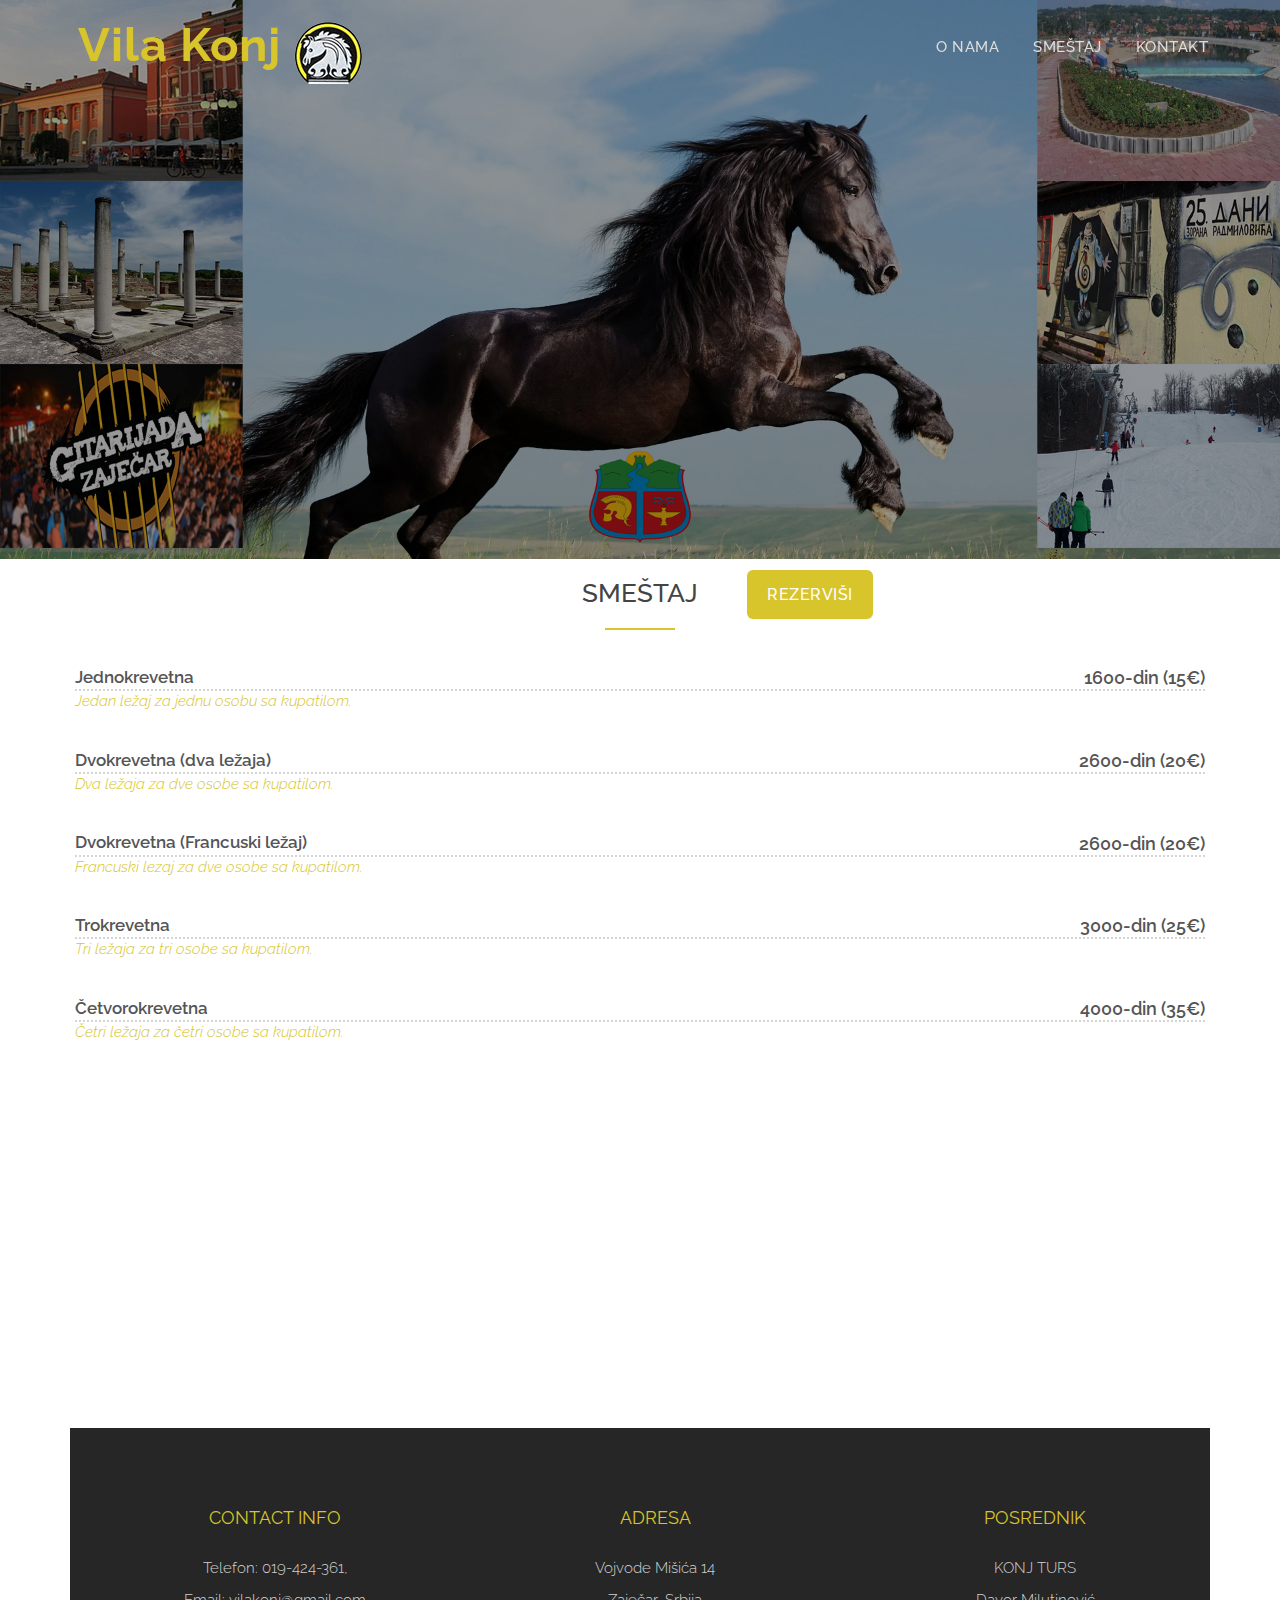
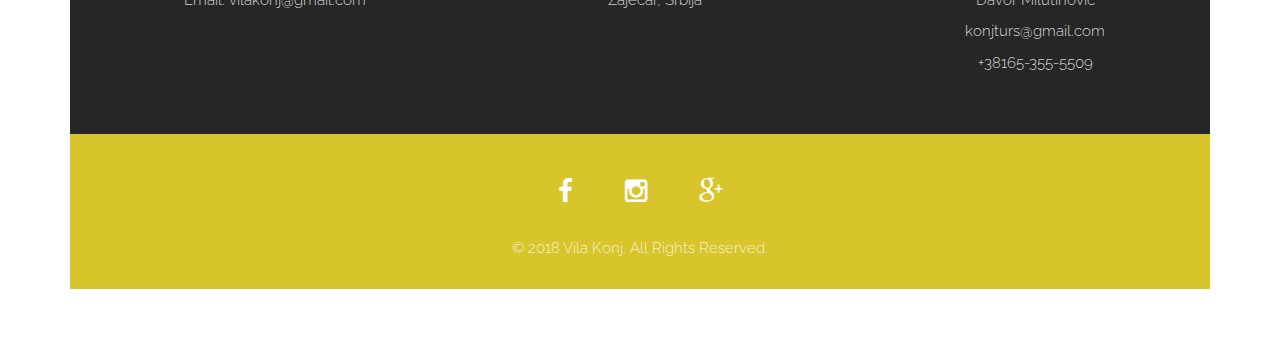
<file: index.html>
<!DOCTYPE html>
<html lang="en">
<head>
<meta charset="utf-8">
<meta name="viewport" content="width=device-width, initial-scale=1">
<title>Vila Konj</title>
<meta name="description" content="">
<meta name="author" content="">

<!-- Favicons
    ================================================== -->
<link rel="shortcut icon" href="img/favicon.ico" type="image/x-icon">
<link rel="apple-touch-icon" href="img/apple-touch-icon.png">
<link rel="apple-touch-icon" sizes="72x72" href="img/apple-touch-icon-72x72.png">
<link rel="apple-touch-icon" sizes="114x114" href="img/apple-touch-icon-114x114.png">

<!-- Bootstrap -->
<link rel="stylesheet" type="text/css"  href="css/bootstrap.css">
<link rel="stylesheet" type="text/css" href="fonts/font-awesome/css/font-awesome.css">

<!-- Stylesheet
    ================================================== -->
<link rel="stylesheet" type="text/css"  href="css/style.css">
<link rel="stylesheet" type="text/css" href="css/nivo-lightbox/nivo-lightbox.css">
<link rel="stylesheet" type="text/css" href="css/nivo-lightbox/default.css">
<link href="https://fonts.googleapis.com/css?family=Raleway:300,400,500,600,700" rel="stylesheet">
<link href="https://fonts.googleapis.com/css?family=Open+Sans:300,400,600,700" rel="stylesheet">
<link href="https://fonts.googleapis.com/css?family=Dancing+Script:400,700" rel="stylesheet">

<!-- HTML5 shim and Respond.js for IE8 support of HTML5 elements and media queries -->
<!-- WARNING: Respond.js doesn't work if you view the page via file:// -->
<!--[if lt IE 9]>
      <script src="https://oss.maxcdn.com/html5shiv/3.7.2/html5shiv.min.js"></script>
      <script src="https://oss.maxcdn.com/respond/1.4.2/respond.min.js"></script>
    <![endif]-->
</head>
<body id="page-top" data-spy="scroll" data-target=".navbar-fixed-top">
<!-- Navigation
    ==========================================-->
<nav id="menu" class="navbar navbar-default navbar-fixed-top">
  <div class="container"> 
    <!-- Brand and toggle get grouped for better mobile display -->
    <div class="navbar-header">
      <button type="button" class="navbar-toggle collapsed" data-toggle="collapse" data-target="#bs-example-navbar-collapse-1"> <span class="sr-only">Toggle navigation</span> <span class="icon-bar"></span> <span class="icon-bar"></span> <span class="icon-bar"></span> </button>
      <a class="navbar-brand page-scroll" href="#page-top">Vila Konj</a>
      <img src="img/Logo 2.png">
       </div>
    
    <!-- Collect the nav links, forms, and other content for toggling -->
    <div class="collapse navbar-collapse" id="bs-example-navbar-collapse-1">
      <ul class="nav navbar-nav navbar-right">
        <li><a href="#about" class="page-scroll">O nama</a></li>
        <li><a href="#restaurant-menu" class="page-scroll">Smeštaj</a></li>
        <li><a href="#call-reservation" class="page-scroll">Kontakt</a></li>
      </ul>
    </div>
    <!-- /.navbar-collapse --> 
  </div>
</nav>
<!-- Header -->
<header id="header">
  <div class="intro">
    <div class="overlay">
      <div class="container">
        <div class="row">
          <div class="intro-text">
            <h1></h1>
            <p></p>
            <a href="https://www.booking.com/hotel/rs/vila-konj.sr.html" class="btn btn-custom btn-lg page-scroll">
            Rezerviši</a> </div>
        </div>
      </div>
    </div>
  </div>
</header>
<!-- About Section -->

<!-- Restaurant Menu Section -->
<div id="restaurant-menu">
  
  <div class="container">
    <div class="row">
      <div class="col-xs-30 col-sm-30">
        <div class="menu-section">
          <h2 class="menu-section-title">Smeštaj</h2>
          <hr>
          <div class="menu-item">
            <a href="jednokrevetna.html">
            <div class="menu-item-name"> Jednokrevetna </div>
            <div class="menu-item-price"> 1600-din (15€) </div>
            <div class="menu-item-description"> Jedan ležaj za jednu osobu sa kupatilom. </div>
          </div>
          <div class="menu-item">
            <a href="http://google.com">
            <div class="menu-item-name"> Dvokrevetna (dva ležaja) </div>
            <div class="menu-item-price"> 2600-din (20€) </div>
            <div class="menu-item-description"> Dva ležaja za dve osobe sa kupatilom. </div>
          </div>
          <div class="menu-item">
            <a href="http://example.com">
            <div class="menu-item-name"> Dvokrevetna (Francuski ležaj)</div>
            <div class="menu-item-price"> 2600-din (20€) </div>
            <div class="menu-item-description"> Francuski lezaj za dve osobe sa kupatilom. </div>
          </div>
          <div class="menu-item">
            <a href="http://example.com">
            <div class="menu-item-name"> Trokrevetna </div>
            <div class="menu-item-price"> 3000-din (25€) </div>
            <div class="menu-item-description"> Tri ležaja za tri osobe sa kupatilom. </div>
          </div>
          <div class="menu-item">
            <a href="http://example.com">
            <div class="menu-item-name"> Četvorokrevetna </div>
            <div class="menu-item-price"> 4000-din (35€) </div>
            <div class="menu-item-description"> Četri ležaja za četri osobe sa kupatilom. </div>
          </div>
        </div>
      </div>
      
      
</div>

<!-- Portfolio Section -->

<!-- Team Section -->

<!-- Call Reservation Section -->
<div id="call-reservation">
<div class="Section"><iframe src="https://www.google.com/maps/embed?pb=!1m18!1m12!1m3!1d2874.754877646865!2d22.27563701550584!3d43.902343279113545!2m3!1f0!2f0!3f0!3m2!1i1024!2i768!4f13.1!3m3!1m2!1s0x47547367ed79d32d%3A0x7a706a0a0e794341!2sVILA+KONJ!5e0!3m2!1ssr!2srs!4v1534013377456" width="1140" height="300" frameborder="0" style="border:0" allowfullscreen></iframe></div>
</div>
<!-- Contact Section -->

<div id="footer">
  <div class="container text-center">
    <div class="col-md-4">
      <h3>Contact Info</h3>
      <div class="contact-item">
        <p>Telefon: 019-424-361,</p>
        <p>Email: vilakonj@gmail.com</p>
      </div>
    </div>
    <div class="col-md-4">
      <h3>Adresa</h3>
      <div class="contact-item">
        <p>Vojvode Mišića 14</p>
        <p>Zaječar, Srbija</p>
        
      </div>
    </div>
    <div class="col-md-4">
      <h3>Posrednik</h3>
      <div class="contact-item">
        <p>KONJ TURS</p>
        <p>Davor Milutinović</p>
        <p>konjturs@gmail.com</p>
        <p>+38165-355-5509</p>
      </div>
    </div>
  </div>
  <div class="container-fluid text-center copyrights">
    <div class="col-md-8 col-md-offset-2">
      <div class="social">
        <ul>
          <li><a href="#"><i class="fa fa-facebook"></i></a></li>
          <li><a href="#"><i class="fa fa-instagram"></i></a></li>
          <li><a href="#"><i class="fa fa-google-plus"></i></a></li>
        </ul>
      </div>
      <p>&copy; 2018 Vila Konj. All Rights Reserved.</p>
    </div>
  </div>
</div>
<script type="text/javascript" src="js/jquery.1.11.1.js"></script> 
<script type="text/javascript" src="js/bootstrap.js"></script> 
<script type="text/javascript" src="js/SmoothScroll.js"></script> 
<script type="text/javascript" src="js/nivo-lightbox.js"></script> 
<script type="text/javascript" src="js/jquery.isotope.js"></script> 
<script type="text/javascript" src="js/jqBootstrapValidation.js"></script> 
<script type="text/javascript" src="js/contact_me.js"></script> 
<script type="text/javascript" src="js/main.js"></script>
</body>
</html>
</file>
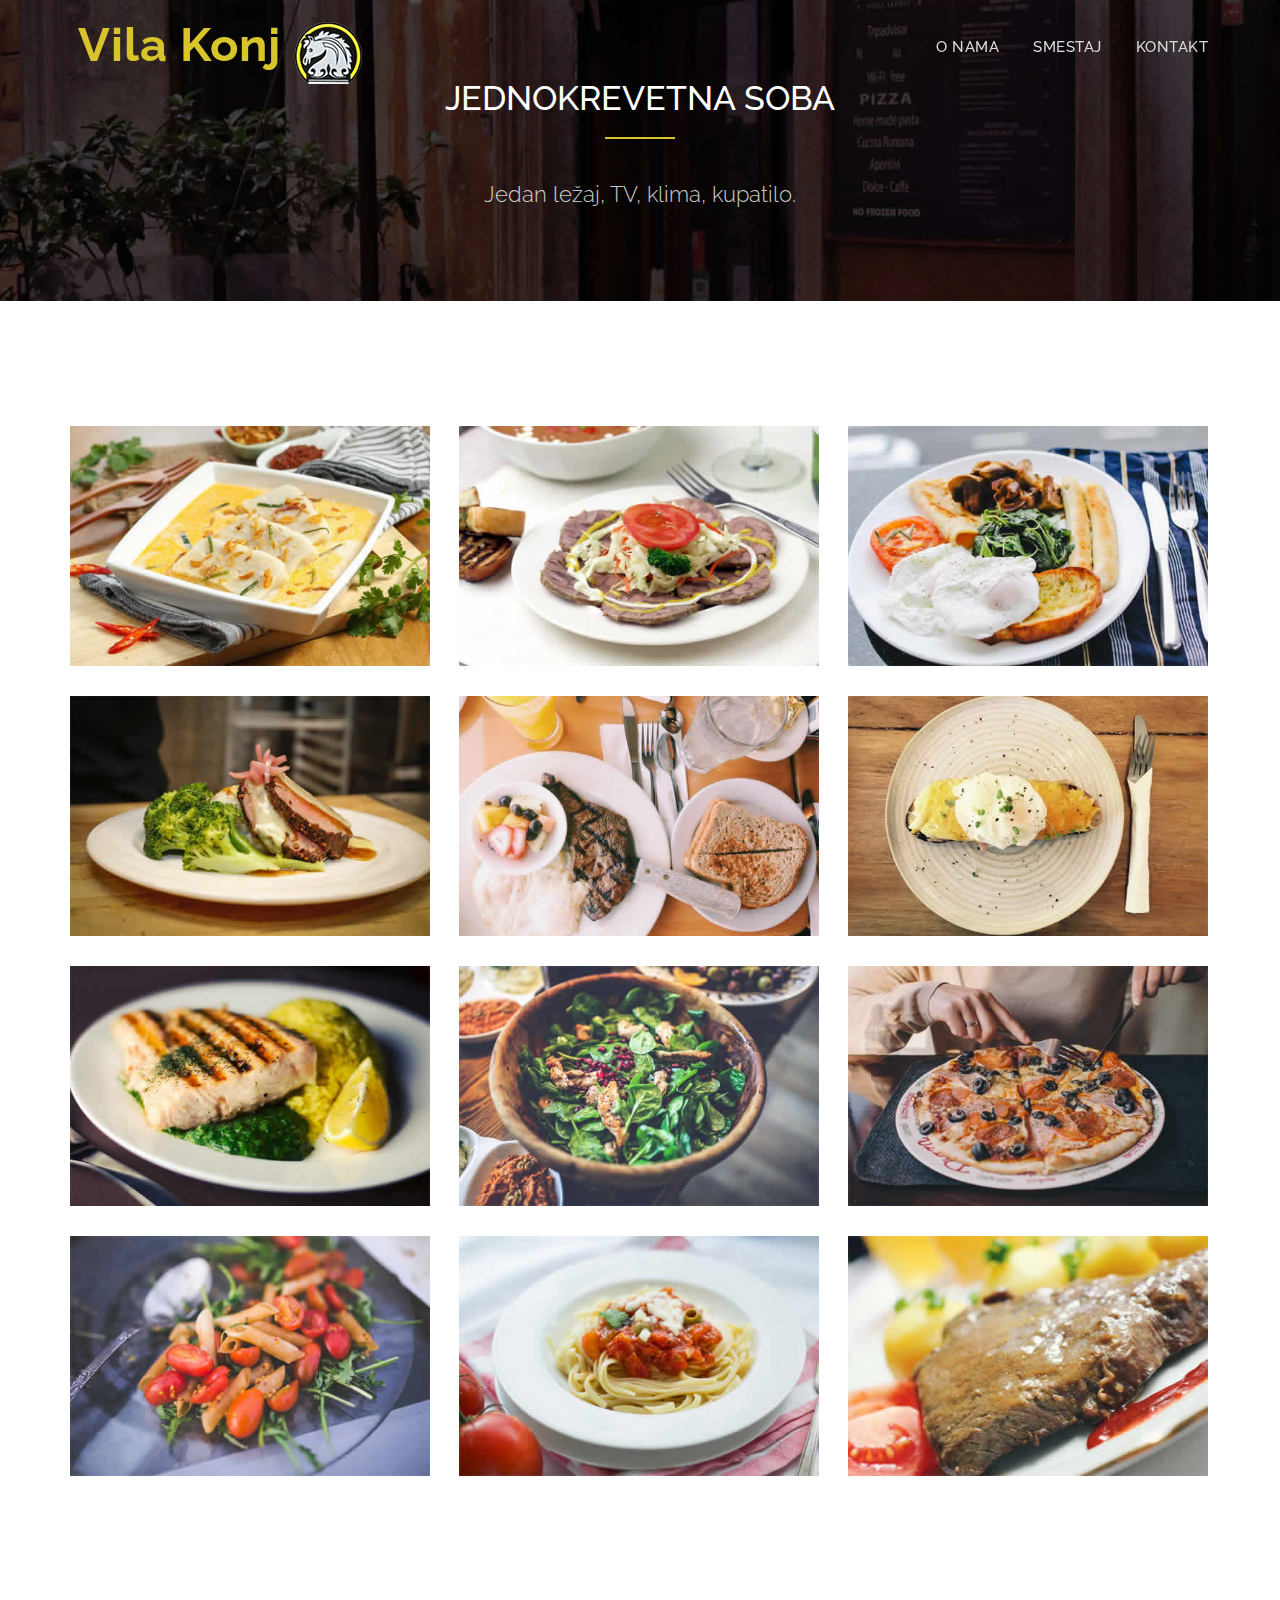
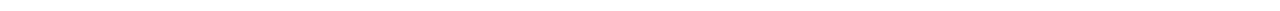
<file: jednokrevetna.html>
<!DOCTYPE html>
<html lang="en">
<head>
<meta charset="utf-8">
<meta name="viewport" content="width=device-width, initial-scale=1">
<title>Touché</title>
<meta name="description" content="">
<meta name="author" content="">

<!-- Favicons
    ================================================== -->
<link rel="shortcut icon" href="img/favicon.ico" type="image/x-icon">
<link rel="apple-touch-icon" href="img/apple-touch-icon.png">
<link rel="apple-touch-icon" sizes="72x72" href="img/apple-touch-icon-72x72.png">
<link rel="apple-touch-icon" sizes="114x114" href="img/apple-touch-icon-114x114.png">

<!-- Bootstrap -->
<link rel="stylesheet" type="text/css"  href="css/bootstrap.css">
<link rel="stylesheet" type="text/css" href="fonts/font-awesome/css/font-awesome.css">

<!-- Stylesheet
    ================================================== -->
<link rel="stylesheet" type="text/css"  href="css/style.css">
<link rel="stylesheet" type="text/css" href="css/nivo-lightbox/nivo-lightbox.css">
<link rel="stylesheet" type="text/css" href="css/nivo-lightbox/default.css">
<link href="https://fonts.googleapis.com/css?family=Raleway:300,400,500,600,700" rel="stylesheet">
<link href="https://fonts.googleapis.com/css?family=Open+Sans:300,400,600,700" rel="stylesheet">
<link href="https://fonts.googleapis.com/css?family=Dancing+Script:400,700" rel="stylesheet">

<!-- HTML5 shim and Respond.js for IE8 support of HTML5 elements and media queries -->
<!-- WARNING: Respond.js doesn't work if you view the page via file:// -->
<!--[if lt IE 9]>
      <script src="https://oss.maxcdn.com/html5shiv/3.7.2/html5shiv.min.js"></script>
      <script src="https://oss.maxcdn.com/respond/1.4.2/respond.min.js"></script>
    <![endif]-->
</head>
<body id="page-top" data-spy="scroll" data-target=".navbar-fixed-top">
<!-- Navigation
    ==========================================-->
<nav id="menu" class="navbar navbar-default navbar-fixed-top">
  <div class="container"> 
    <!-- Brand and toggle get grouped for better mobile display -->
    <div class="navbar-header">
      <button type="button" class="navbar-toggle collapsed" data-toggle="collapse" data-target="#bs-example-navbar-collapse-1"> <span class="sr-only">Toggle navigation</span> <span class="icon-bar"></span> <span class="icon-bar"></span> <span class="icon-bar"></span> </button>
      <a class="navbar-brand page-scroll" href="index.html">Vila Konj</a>
      <img src="img/Logo 2.png">

    </div>
    
    <!-- Collect the nav links, forms, and other content for toggling -->
    <div class="collapse navbar-collapse" id="bs-example-navbar-collapse-1">
      <ul class="nav navbar-nav navbar-right">
        <li><a href="#about" class="page-scroll">O nama</a></li>
        <li><a href="#restaurant-menu" class="page-scroll">Smestaj</a></li>
        <li><a href="#call-reservation" class="page-scroll">Kontakt</a></li>
      </ul>
    </div>
    <!-- /.navbar-collapse --> 
  </div>
</nav>
<!-- Header -->
<header id="header">
  
</header>
<!-- About Section -->

<!-- Restaurant Menu Section -->

<!-- Portfolio Section -->
<div id="portfolio">
  <div class="section-title text-center center">
    <div class="overlay">
      <h2>Jednokrevetna soba</h2>
      <hr>
      <p>Jedan ležaj, TV, klima, kupatilo.</p>
    </div>
  </div>
  <div class="container">
    <div class="row">
      <div class="categories">
        <ul class="cat">
          <li>
            <ol class="type">
              
            </ol>
          </li>
        </ul>
        <div class="clearfix"></div>
      </div>
    </div>
    <div class="row">
      <div class="portfolio-items">
        <div class="col-sm-6 col-md-4 col-lg-4 breakfast">
          <div class="portfolio-item">
            <div class="hover-bg"> <a href="img/portfolio/01-large.jpg" title="Dish Name" data-lightbox-gallery="gallery1">
              <div class="hover-text">
                <h4>Dish Name</h4>
              </div>
              <img src="img/portfolio/01-small.jpg" class="img-responsive" alt="Project Title"> </a> </div>
          </div>
        </div>
        <div class="col-sm-6 col-md-4 col-lg-4 dinner">
          <div class="portfolio-item">
            <div class="hover-bg"> <a href="img/portfolio/02-large.jpg" title="Dish Name" data-lightbox-gallery="gallery1">
              <div class="hover-text">
                <h4>Dish Name</h4>
              </div>
              <img src="img/portfolio/02-small.jpg" class="img-responsive" alt="Project Title"> </a> </div>
          </div>
        </div>
        <div class="col-sm-6 col-md-4 col-lg-4 breakfast">
          <div class="portfolio-item">
            <div class="hover-bg"> <a href="img/portfolio/03-large.jpg" title="Dish Name" data-lightbox-gallery="gallery1">
              <div class="hover-text">
                <h4>Dish Name</h4>
              </div>
              <img src="img/portfolio/03-small.jpg" class="img-responsive" alt="Project Title"> </a> </div>
          </div>
        </div>
        <div class="col-sm-6 col-md-4 col-lg-4 breakfast">
          <div class="portfolio-item">
            <div class="hover-bg"> <a href="img/portfolio/04-large.jpg" title="Dish Name" data-lightbox-gallery="gallery1">
              <div class="hover-text">
                <h4>Dish Name</h4>
              </div>
              <img src="img/portfolio/04-small.jpg" class="img-responsive" alt="Project Title"> </a> </div>
          </div>
        </div>
        <div class="col-sm-6 col-md-4 col-lg-4 dinner">
          <div class="portfolio-item">
            <div class="hover-bg"> <a href="img/portfolio/05-large.jpg" title="Dish Name" data-lightbox-gallery="gallery1">
              <div class="hover-text">
                <h4>Dish Name</h4>
              </div>
              <img src="img/portfolio/05-small.jpg" class="img-responsive" alt="Project Title"> </a> </div>
          </div>
        </div>
        <div class="col-sm-6 col-md-4 col-lg-4 lunch">
          <div class="portfolio-item">
            <div class="hover-bg"> <a href="img/portfolio/06-large.jpg" title="Dish Name" data-lightbox-gallery="gallery1">
              <div class="hover-text">
                <h4>Dish Name</h4>
              </div>
              <img src="img/portfolio/06-small.jpg" class="img-responsive" alt="Project Title"> </a> </div>
          </div>
        </div>
        <div class="col-sm-6 col-md-4 col-lg-4 lunch">
          <div class="portfolio-item">
            <div class="hover-bg"> <a href="img/portfolio/07-large.jpg" title="Dish Name" data-lightbox-gallery="gallery1">
              <div class="hover-text">
                <h4>Dish Name</h4>
              </div>
              <img src="img/portfolio/07-small.jpg" class="img-responsive" alt="Project Title"> </a> </div>
          </div>
        </div>
        <div class="col-sm-6 col-md-4 col-lg-4 breakfast">
          <div class="portfolio-item">
            <div class="hover-bg"> <a href="img/portfolio/08-large.jpg" title="Dish Name" data-lightbox-gallery="gallery1">
              <div class="hover-text">
                <h4>Dish Name</h4>
              </div>
              <img src="img/portfolio/08-small.jpg" class="img-responsive" alt="Project Title"> </a> </div>
          </div>
        </div>
        <div class="col-sm-6 col-md-4 col-lg-4 dinner">
          <div class="portfolio-item">
            <div class="hover-bg"> <a href="img/portfolio/09-large.jpg" title="Dish Name" data-lightbox-gallery="gallery1">
              <div class="hover-text">
                <h4>Dish Name</h4>
              </div>
              <img src="img/portfolio/09-small.jpg" class="img-responsive" alt="Project Title"> </a> </div>
          </div>
        </div>
        <div class="col-sm-6 col-md-4 col-lg-4 lunch">
          <div class="portfolio-item">
            <div class="hover-bg"> <a href="img/portfolio/10-large.jpg" title="Dish Name" data-lightbox-gallery="gallery1">
              <div class="hover-text">
                <h4>Dish Name</h4>
              </div>
              <img src="img/portfolio/10-small.jpg" class="img-responsive" alt="Project Title"> </a> </div>
          </div>
        </div>
        <div class="col-sm-6 col-md-4 col-lg-4 lunch">
          <div class="portfolio-item">
            <div class="hover-bg"> <a href="img/portfolio/11-large.jpg" title="Dish Name" data-lightbox-gallery="gallery1">
              <div class="hover-text">
                <h4>Dish Name</h4>
              </div>
              <img src="img/portfolio/11-small.jpg" class="img-responsive" alt="Project Title"> </a> </div>
          </div>
        </div>
        <div class="col-sm-6 col-md-4 col-lg-4 breakfast">
          <div class="portfolio-item">
            <div class="hover-bg"> <a href="img/portfolio/12-large.jpg" title="Dish Name" data-lightbox-gallery="gallery1">
              <div class="hover-text">
                <h4>Dish Name</h4>
              </div>
              <img src="img/portfolio/12-small.jpg" class="img-responsive" alt="Project Title"> </a> </div>
          </div>
        </div>
      </div>
    </div>
  </div>
</div>
<!-- Team Section -->

<!-- Call Reservation Section -->

<!-- Contact Section -->

<script type="text/javascript" src="js/jquery.1.11.1.js"></script> 
<script type="text/javascript" src="js/bootstrap.js"></script> 
<script type="text/javascript" src="js/SmoothScroll.js"></script> 
<script type="text/javascript" src="js/nivo-lightbox.js"></script> 
<script type="text/javascript" src="js/jquery.isotope.js"></script> 
<script type="text/javascript" src="js/jqBootstrapValidation.js"></script> 
<script type="text/javascript" src="js/contact_me.js"></script> 
<script type="text/javascript" src="js/main.js"></script>
</body>
</html>
</file>
<file: css/style.css>
body, html {
	font-family: 'Raleway', sans-serif;
	text-rendering: optimizeLegibility !important;
	-webkit-font-smoothing: antialiased !important;
	color: #777;
	font-weight: 300;
	width: 100% !important;
	height: 100% !important;
}
h2 {
	margin: 0 0 20px 0;
	font-weight: 500;
	font-size: 34px;
	color: #333;
	text-transform: uppercase;
}
h3 {
	font-size: 22px;
	font-weight: 500;
	color: #333;
}
h4 {
	font-size: 24px;
	text-transform: uppercase;
	font-weight: 400;
	color: #333;
}
h5 {
	text-transform: uppercase;
	font-weight: 700;
	line-height: 20px;
}
p {
	font-size: 16px;
}
p.intro {
	margin: 12px 0 0;
	line-height: 24px;
}
a {
	color: #d8c42b;
}
a:hover, a:focus {
	text-decoration: none;
	color: #222;
}
ul, ol {
	list-style: none;
}
img {
	position: relative;
	right: a.navbar-brand0px;
}
.clearfix:after {
	visibility: hidden;
	display: block;
	font-size: 0;
	content: " ";
	clear: both;
	height: 0;
}
.clearfix {
	display: inline-block;
}
* html .clearfix {
	height: 1%;
}
.clearfix {
	display: block;
}
ul, ol {
	padding: 0;
	webkit-padding: 0;
	moz-padding: 0;
}
hr {
	height: 2px;
	width: 70px;
	text-align: center;
	position: relative;
	background: #d8c42b;
	margin: 0;
	margin-bottom: 40px;
	border: 0;
}
.btn:active, .btn.active {
	background-image: none;
	outline: 0;
	-webkit-box-shadow: none;
	box-shadow: none;
}
a:focus, .btn:focus, .btn:active:focus, .btn.active:focus, .btn.focus, .btn:active.focus, .btn.active.focus {
	outline: none;
	outline-offset: none;
}
/* Navigation */
#menu {
	padding: 20px;
	transition: all 0.8s;
}
#menu.navbar-default {
	background-color: rgba(248, 248, 248, 0);
	border-color: rgba(231, 231, 231, 0);
}
#menu a.navbar-brand {
	position: relative;
	left: 8px;
	font-family: 'Raleway', cursive;
	font-size: 47px;
	color: #d8c42b;
	font-weight: 700;
	letter-spacing: 1px;
}
#menu.navbar-default .navbar-nav > li > a {
	text-transform: uppercase;
	color: #ddd;
	font-weight: 500;
	font-size: 15px;
	padding: 5px 0;
	border: 2px solid transparent;
	letter-spacing: 0.5px;
	margin: 10px 15px 0 15px;
}
#menu.navbar-default .navbar-nav > li > a:hover {
	color: #d8c42b;
}
.on {
	background-color: #262626 !important;
	padding: 0 !important;
	padding: 10px 0 !important;
}
.navbar-default .navbar-nav > .active > a, .navbar-default .navbar-nav > .active > a:hover, .navbar-default .navbar-nav > .active > a:focus {
	color: #d8c42b !important;
	background-color: transparent;
}
.navbar-toggle {
	border-radius: 0;
}
.navbar-default .navbar-toggle:hover, .navbar-default .navbar-toggle:focus {
	background-color: #d8c42b;
	border-color: #d8c42b;
}
.navbar-default .navbar-toggle:hover>.icon-bar {
	background-color: #FFF;
}
.section-title {
	margin-bottom: 70px;
}
.section-title .overlay {
	padding: 80px 0;
	background: rgba(0, 0, 0, 0.7);
}
.section-title p {
	font-size: 22px;
	color: rgba(255,255,255,0.8);
}
.section-title hr {
	margin: 0 auto;
	margin-bottom: 40px;
}
.btn-custom {
	text-transform: uppercase;
	color: #fff;
	background-color: #d8c42b;
	border: 0;
	padding: 14px 20px;
	margin: 0;
	font-size: 16px;
	font-weight: 500;
	letter-spacing: 0.5px;
	border-radius: 40;
	margin-top: 20px;
	transition: all 0.5s;
	position: relative;
    top: 260px;
    left: 170px;
}
.btn-custom:hover, .btn-custom:focus, .btn-custom.focus, .btn-custom:active, .btn-custom.active {
	color: #fff;
	background-color: #202c7c;
}
/* Header Section */
.intro {
	display: table;
	width: 100%;
	padding: 0;
	background: url(../img/intro-bg.jpg) no-repeat center center;
	background-color: #e5e5e5;
	-webkit-background-size: cover;
	-moz-background-size: cover;
	background-size: cover;
	-o-background-size: cover;
}
.intro .overlay {
	background: rgba(0,0,0,0.4);
}
.intro h1 {
	font-family: 'Dancing Script', cursive;
	color: #fff;
	font-size: 10em;
	font-weight: 700;
	margin-top: 0;
	margin-bottom: 10px;
}
.intro span {
	color: #a7c44c;
	font-weight: 600;
}
.intro p {
	color: #fff;
	font-size: 32px;
	font-weight: 300;
	margin-top: 10px;
	margin-bottom: 40px;
}
header .intro-text {
	padding-top: 250px;
	padding-bottom: 200px;
	text-align: center;
}
/* About Section */
#about {
	padding: 120px 0;
}
#about h3 {
	font-size: 20px;
}
#about .about-text {
	margin-left: 10px;
}
#about .about-img {
	display: inline-block;
	position: relative;
}
#about .about-img:before {
	display: block;
	content: '';
	position: absolute;
	top: 8px;
	right: 8px;
	bottom: 8px;
	left: 8px;
	border: 1px solid rgba(255, 255, 255, 0.5);
}
#about p {
	line-height: 24px;
	margin: 15px 0 30px;
}
/* Menu Section */
#restaurant-menu {
	padding: 0 0 60px 0;
}
#restaurant-menu .section-title {
	background: #444 url(../img/menu-bg.jpg) center center no-repeat fixed;
	background-size: cover;
}
#restaurant-menu .section-title h2 {
	color: #fff;
}
#restaurant-menu img {
	width: 300px;
	box-shadow: 15px 0 #a7c44c;
}
#restaurant-menu h3 {
	padding: 10px 0;
	text-transform: uppercase;
}
#restaurant-menu .menu-section hr {
	margin: 0 auto;
}
#restaurant-menu .menu-section {
	margin: 0 20px 80px;
}
#restaurant-menu .menu-section-title {
	font-size: 26px;
	display: block;
	font-weight: 500;
	color: #444;
	margin: 20px 0;
	text-align: center;
}
#restaurant-menu .menu-item {
	margin: 35px 0;
	font-size: 18px;
}
#restaurant-menu .menu-item-name {
	font-weight: 600;
	font-size: 17px;
	color: #555;
	border-bottom: 2px dotted rgb(213, 213, 213);
}
#restaurant-menu .menu-item-description {
	font-style: italic;
	font-size: 15px;
}
#restaurant-menu .menu-item-price {
	float: right;
	font-weight: 600;
	color: #555;
	margin-top: -26px;
}
/* Portfolio Section */
#portfolio {
	padding: 0 0 120px 0;
}
#portfolio .section-title {
	background: #444 url(../img/gallery-bg.jpg) center center no-repeat fixed;
	background-size: cover;
	margin-bottom: 50px;
}
#portfolio .section-title h2 {
	color: #fff;
}
.categories {
	padding-bottom: 30px;
	text-align: center;
}
ul.cat li {
	display: inline-block;
}
ol.type li {
	display: inline-block;
	margin: 0 10px;
	padding: 20px 0;
}
ol.type li a {
	color: #999;
	font-weight: 500;
	font-size: 14px;
	padding: 12px 24px;
	background: #eee;
	border: 0;
	border-radius: 0;
	text-transform: uppercase;
	letter-spacing: 0.5px;
}
ol.type li a.active {
	color: #fff;
	background-color: #d8c42b;
}
ol.type li a:hover {
	color: #fff;
	background-color: #d8c42b;
}
.isotope-item {
	z-index: 2
}
.isotope-hidden.isotope-item {
	z-index: 1
}
.isotope, .isotope .isotope-item {
	/* change duration value to whatever you like */
	-webkit-transition-duration: 0.8s;
	-moz-transition-duration: 0.8s;
	transition-duration: 0.8s;
}
.isotope-item {
	margin-right: -1px;
	-webkit-backface-visibility: hidden;
	backface-visibility: hidden;
}
.isotope {
	-webkit-backface-visibility: hidden;
	backface-visibility: hidden;
	-webkit-transition-property: height, width;
	-moz-transition-property: height, width;
	transition-property: height, width;
}
.isotope .isotope-item {
	-webkit-backface-visibility: hidden;
	backface-visibility: hidden;
	-webkit-transition-property: -webkit-transform, opacity;
	-moz-transition-property: -moz-transform, opacity;
	transition-property: transform, opacity;
}
.portfolio-item {
	margin: 15px 0;
}
.portfolio-item .hover-bg {
	overflow: hidden;
	position: relative;
}
.portfolio-item .hover-bg:before {
	display: block;
	content: '';
	position: absolute;
	top: 6px;
	right: 6px;
	bottom: 6px;
	left: 6px;
	border: 1px solid rgba(255, 255, 255, 0.6);
}
.hover-bg .hover-text {
	position: absolute;
	text-align: center;
	margin: 0 auto;
	color: #fff;
	background: rgba(0, 0, 0, 0.6);
	padding: 30% 0 0 0;
	height: 100%;
	width: 100%;
	opacity: 0;
	transition: all 0.5s;
}
.hover-bg .hover-text>h4 {
	opacity: 0;
	color: #fff;
	-webkit-transform: translateY(100%);
	transform: translateY(100%);
	transition: all 0.3s;
	font-size: 17px;
	letter-spacing: 0.5px;
	font-weight: 500;
}
.hover-bg:hover .hover-text>h4 {
	opacity: 1;
	-webkit-backface-visibility: hidden;
	-webkit-transform: translateY(0);
	transform: translateY(0);
}
.hover-bg:hover .hover-text {
	opacity: 1;
}
/* Team Section */
#team {
	color: #fff;
	background: #444 url(../img/team-bg.jpg) center top no-repeat fixed;
	background-size: cover;
}
#team .overlay {
	padding: 120px 0 80px 0;
	background: rgba(0, 0, 0, 0.6);
}
#team h2, #team p {
	color: #fff;
}
#team hr {
	background: #fff;
}
#team h3 {
	color: #fff;
	font-weight: 400;
	font-size: 20px;
	margin: 5px 0;
}
#team img {
	width: 280px;
}
#team .thumbnail {
	background: transparent;
	border: 0;
}
#team .thumbnail .team-img {
	display: inline-block;
	position: relative;
}
#team .thumbnail .team-img:before {
	display: block;
	content: '';
	position: absolute;
	top: 8px;
	right: 8px;
	bottom: 8px;
	left: 8px;
	border: 1px solid rgba(255, 255, 255, 0.2);
}
#team .thumbnail .caption {
	padding-top: 10px;
}
#team .thumbnail .caption p {
	color: rgba(255,255,255,0.7);
	padding: 0 10px;
	font-size: 15px;
}
/* Call Reservation Section */

/* Contact Section */
#contact {
	padding: 100px 0 60px 0;
	background: #8eb640;
}
#contact .section-title p {
	color: #777;
}
#contact form {
	padding: 0;
}
#contact h3 {
	text-transform: uppercase;
	font-size: 20px;
	font-weight: 400;
	color: #555;
}
#contact .text-danger {
	color: #cc0033;
	text-align: left;
}
label {
	font-size: 12px;
	font-weight: 400;
	font-family: 'Open Sans', sans-serif;
	float: left;
}
#contact .form-control {
	display: block;
	width: 100%;
	padding: 6px 12px;
	font-size: 16px;
	line-height: 1.42857143;
	color: #444;
	background-color: #fff;
	background-image: none;
	border: 1px solid #ddd;
	border-radius: 0;
	-webkit-box-shadow: none;
	box-shadow: none;
	-webkit-transition: none;
	-o-transition: none;
	transition: none;
}
#contact .form-control:focus {
	border-color: #999;
	outline: 0;
	-webkit-box-shadow: transparent;
	box-shadow: transparent;
}
.form-control::-webkit-input-placeholder {
color: #777;
}
.form-control:-moz-placeholder {
color: #777;
}
.form-control::-moz-placeholder {
color: #777;
}
.form-control:-ms-input-placeholder {
color: #777;
}
#contact .contact-item {
	margin: 20px 0 40px 0;
}
#contact .contact-item span {
	font-weight: 400;
	color: #aaa;
	text-transform: uppercase;
	margin-bottom: 6px;
	display: inline-block;
}
#contact .contact-item p {
	font-size: 16px;
}
/* Footer Section*/
#footer {
	background: #262626;
	padding: 50px 0 0 0;
}
#footer h3 {
	color: #d8c42b;
	font-weight: 400;
	font-size: 18px;
	text-transform: uppercase;
	margin-bottom: 20px;
}
#footer .copyrights {
	padding: 20px 0;
	margin-top: 50px;
	/* Permalink - use to edit and share this gradient: http://colorzilla.com/gradient-editor/#779936+0,8eb640+50 */
	background: rgb(119,153,54); /* Old browsers */
	background: -moz-linear-gradient(top, rgba(119,153,54,1) 0%, rgba(142,182,64,1) 50%); /* FF3.6-15 */
	background: -webkit-linear-gradient(top, rgba(119,153,54,1) 0%, rgba(142,182,64,1) 50%); /* Chrome10-25,Safari5.1-6 */
	background: linear-gradient(to bottom, rgba(216, 196, 43) 0%, rgba(216, 196, 43) 50%); /* W3C, IE10+, FF16+, Chrome26+, Opera12+, Safari7+ */
filter: progid:DXImageTransform.Microsoft.gradient( startColorstr='#779936', endColorstr='#d8c42b', GradientType=0 ); /* IE6-9 */
}
#footer .social {
	margin: 20px 0 30px 0;
}
#footer .social ul li {
	display: inline-block;
	margin: 0 20px;
}
#footer .social i.fa {
	font-size: 26px;
	padding: 4px;
	color: #fff;
	transition: all 0.3s;
}
#footer .social i.fa:hover {
	color: #eee;
}
#footer p {
	font-size: 15px;
	color: rgba(255,255,255,0.8)
}
#footer a {
	color: #f6f6f6;
}
#footer a:hover {
	color: #333;
}
</file>
<file: css/nivo-lightbox/default.css>
/*
 * Nivo Lightbox Default Theme v1.0
 * http://dev7studios.com/nivo-lightbox
 *
 * Copyright 2013, Dev7studios
 * Free to use and abuse under the MIT license.
 * http://www.opensource.org/licenses/mit-license.php
 */
 
 .nivo-lightbox-theme-default * {
    -webkit-box-sizing: initial !important;
    -moz-box-sizing: initial !important;
    box-sizing: initial !important;
 }
.nivo-lightbox-theme-default.nivo-lightbox-overlay { 
	background: #666;
	background: rgba(0,0,0,0.6); 
}
.nivo-lightbox-theme-default .nivo-lightbox-content.nivo-lightbox-loading { background: url(loading.gif) no-repeat 50% 50%; }

.nivo-lightbox-theme-default .nivo-lightbox-nav {
	top: 10%;
	width: 8%;
	height: 80%;
	text-indent: -9999px;
	background-repeat: no-repeat;
	background-position: 50% 50%;
	opacity: 0.5;
}
.nivo-lightbox-theme-default .nivo-lightbox-nav:hover { 
	opacity: 1; 
	background-color: transparent;
}
.nivo-lightbox-theme-default .nivo-lightbox-prev { 
	background-image: url(prev.png); 
	border-radius: 0 3px 3px 0;
}
.nivo-lightbox-theme-default .nivo-lightbox-next { 
	background-image: url(next.png); 
	border-radius: 3px 0 0 3px;
}

.nivo-lightbox-theme-default .nivo-lightbox-close {
	display: block;
	background: url(close.png) no-repeat 5px 5px;
	width: 16px;
	height: 16px;
	text-indent: -9999px;
	padding: 5px;
	opacity: 0.5;
}
.nivo-lightbox-theme-default .nivo-lightbox-close:hover { opacity: 1; }

.nivo-lightbox-theme-default .nivo-lightbox-title-wrap { bottom: -7%; }
.nivo-lightbox-theme-default .nivo-lightbox-title {
	font: 14px/20px 'Helvetica Neue', Helvetica, Arial, sans-serif;
	font-style: normal;
	font-weight: normal;
	background: #000;
	color: #fff;
	padding: 7px 15px;
	border-radius: 30px;
}

.nivo-lightbox-theme-default .nivo-lightbox-image img {
	background: #fff;
	-webkit-box-shadow: 0px 1px 1px rgba(0,0,0,0.4);
	   -moz-box-shadow: 0px 1px 1px rgba(0,0,0,0.4);
	        box-shadow: 0px 1px 1px rgba(0,0,0,0.4);
}
.nivo-lightbox-theme-default .nivo-lightbox-ajax,
.nivo-lightbox-theme-default .nivo-lightbox-inline {
	background: #fff;
	padding: 40px;
	-webkit-box-shadow: 0px 1px 1px rgba(0,0,0,0.4);
	   -moz-box-shadow: 0px 1px 1px rgba(0,0,0,0.4);
	        box-shadow: 0px 1px 1px rgba(0,0,0,0.4);
}

@media (-webkit-min-device-pixel-ratio: 1.3),
       (-o-min-device-pixel-ratio: 2.6/2),
       (min--moz-device-pixel-ratio: 1.3),
       (min-device-pixel-ratio: 1.3),
       (min-resolution: 1.3dppx) {

	.nivo-lightbox-theme-default .nivo-lightbox-content.nivo-lightbox-loading { 
		background-image: url(loading@2x.gif); 
		background-size: 32px 32px;
	}
	.nivo-lightbox-theme-default .nivo-lightbox-prev { 
		background-image: url(prev@2x.png); 
		background-size: 48px 48px;
	}
	.nivo-lightbox-theme-default .nivo-lightbox-next { 
		background-image: url(next@2x.png); 
		background-size: 48px 48px;
	}
	.nivo-lightbox-theme-default .nivo-lightbox-close { 
		background-image: url(close@2x.png); 
		background-size: 16px 16px;
	}
	
}
</file>
